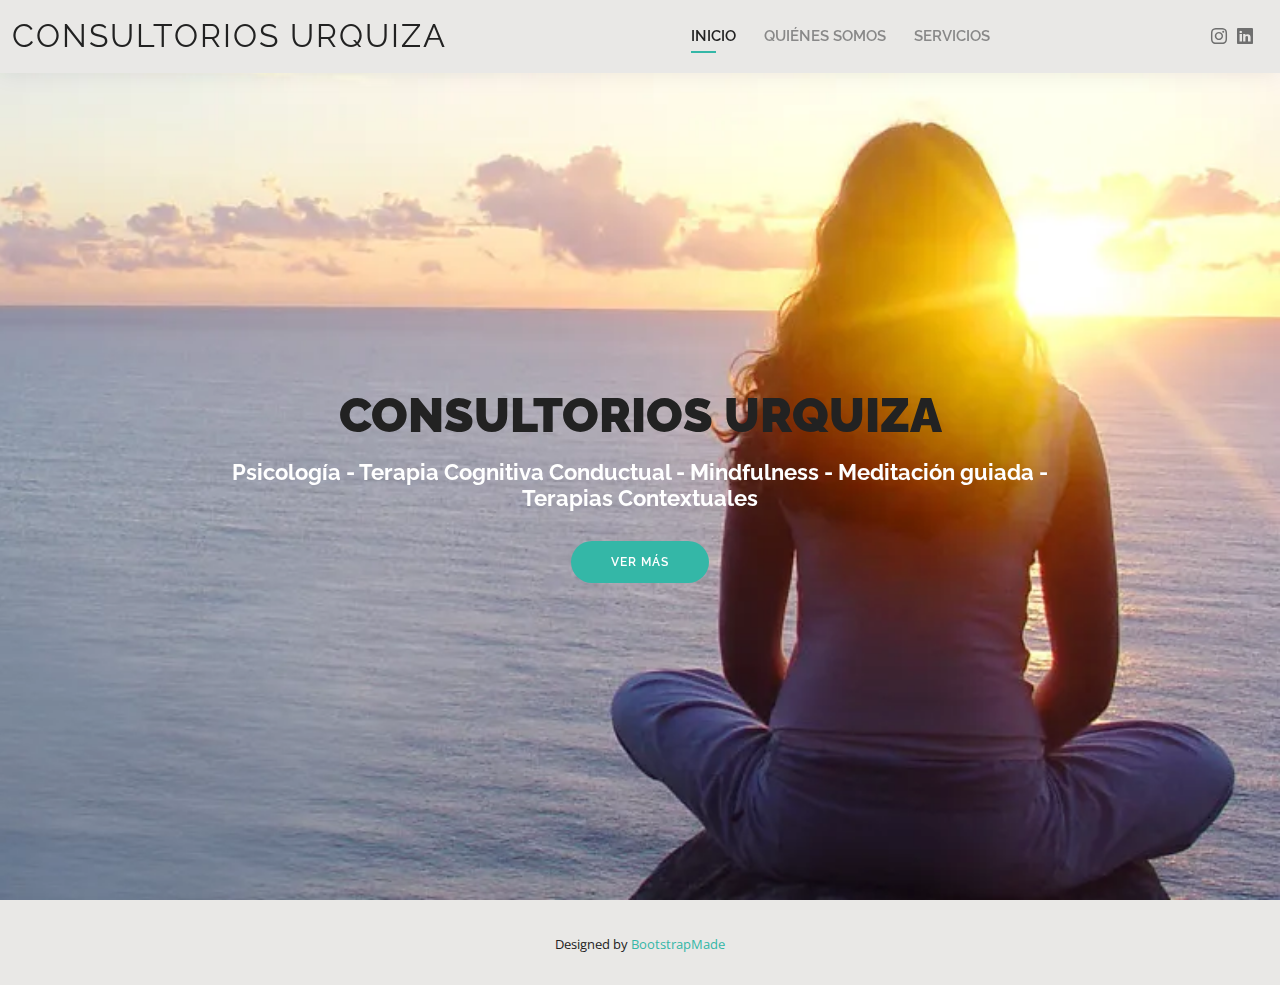
<file: index.html>
<!DOCTYPE html>
<html lang="en">

<head>
  <meta charset="utf-8">
  <meta content="width=device-width, initial-scale=1.0" name="viewport">

  <title>Consultorios Urquiza</title>
  <meta content="" name="description">
  <meta content="" name="keywords">

  <!-- Favicons -->
  <link href="assets/img/favicon.png" rel="icon">
  <link href="assets/img/apple-touch-icon.png" rel="apple-touch-icon">

  <!-- Google Fonts -->
  <link href="https://fonts.googleapis.com/css?family=Open+Sans:300,300i,400,400i,600,600i,700,700i|Raleway:300,300i,400,400i,500,500i,600,600i,700,700i|Poppins:300,300i,400,400i,500,500i,600,600i,700,700i" rel="stylesheet">

  <!-- Vendor CSS Files -->
  <link href="assets/vendor/aos/aos.css" rel="stylesheet">
  <link href="assets/vendor/bootstrap/css/bootstrap.min.css" rel="stylesheet">
  <link href="assets/vendor/bootstrap-icons/bootstrap-icons.css" rel="stylesheet">
  <link href="assets/vendor/boxicons/css/boxicons.min.css" rel="stylesheet">
  <link href="assets/vendor/glightbox/css/glightbox.min.css" rel="stylesheet">
  <link href="assets/vendor/swiper/swiper-bundle.min.css" rel="stylesheet">

  <!-- Template Main CSS File -->
  <link href="assets/css/style.css" rel="stylesheet">

  <!-- =======================================================
  * Template Name: Kelly
  * Updated: Jan 09 2024 with Bootstrap v5.3.2
  * Template URL: https://bootstrapmade.com/kelly-free-bootstrap-cv-resume-html-template/
  * Author: BootstrapMade.com
  * License: https://bootstrapmade.com/license/
  ======================================================== -->
</head>

<body>

  <!-- ======= Header ======= -->
  <header id="header" class="fixed-top">
    <div class="container-fluid d-flex justify-content-between align-items-center">

      <h1 class="logo me-auto me-lg-0"><a href="index.html">Consultorios Urquiza</a></h1>
      <!-- Uncomment below if you prefer to use an image logo -->
      <!-- <a href="index.html" class="logo"><img src="assets/img/logo.png" alt="" class="img-fluid"></a>-->

      <nav id="navbar" class="navbar order-last order-lg-0">
        <ul>
          <li><a class="active" href="index.html">INICIO</a></li>
          <li><a href="about.html">QUIÉNES SOMOS</a></li>
          <li><a href="services.html">SERVICIOS</a></li>
        
        </ul>
        <i class="bi bi-list mobile-nav-toggle"></i>
      </nav><!-- .navbar -->

      <div class="header-social-links">
        <a href="https://www.instagram.com/consultorios.urquiza/" class="instagram"><i class="bi bi-instagram"></i></a>
        <a href="https://www.linkedin.com/in/lorena-vanesa-lavigna-99b56610b/" class="linkedin"><i class="bi bi-linkedin"></i></i></a>
      </div>

    </div>

  </header><!-- End Header -->

  <!-- ======= Hero Section ======= -->
  <section id="hero" class="d-flex align-items-center">
    <div class="container d-flex flex-column align-items-center px-md-5" data-aos="zoom-in" data-aos-delay="100">
      <h1><strong>CONSULTORIOS URQUIZA</strong>
      </h1>
      <h2 class="text-white mx-md-5 px-md-5 text-center mt-3"><strong>Psicología - Terapia Cognitiva Conductual - Mindfulness - Meditación guiada - Terapias Contextuales</strong>

      </h2>
      <a href="about.html" class="btn-about">VER MÁS</a>
    </div>
  </section><!-- End Hero -->

  <!-- ======= Footer ======= -->
  <footer id="footer">
    <div class="container">
      
      <div class="credits">
        <!-- All the links in the footer should remain intact. -->
        <!-- You can delete the links only if you purchased the pro version. -->
        <!-- Licensing information: https://bootstrapmade.com/license/ -->
        <!-- Purchase the pro version with working PHP/AJAX contact form: https://bootstrapmade.com/kelly-free-bootstrap-cv-resume-html-template/ -->
        Designed by <a href="https://bootstrapmade.com/">BootstrapMade</a>
      </div>
    </div>
  </footer><!-- End  Footer -->

  <a href="#" class="back-to-top d-flex align-items-center justify-content-center"><i class="bi bi-arrow-up-short"></i></a>

  <!-- Vendor JS Files -->
  <script src="assets/vendor/purecounter/purecounter_vanilla.js"></script>
  <script src="assets/vendor/aos/aos.js"></script>
  <script src="assets/vendor/bootstrap/js/bootstrap.bundle.min.js"></script>
  <script src="assets/vendor/glightbox/js/glightbox.min.js"></script>
  <script src="assets/vendor/isotope-layout/isotope.pkgd.min.js"></script>
  <script src="assets/vendor/swiper/swiper-bundle.min.js"></script>
  <script src="assets/vendor/waypoints/noframework.waypoints.js"></script>

  <!-- Template Main JS File -->
  <script src="assets/js/main.js"></script>

</body>

</html>
</file>
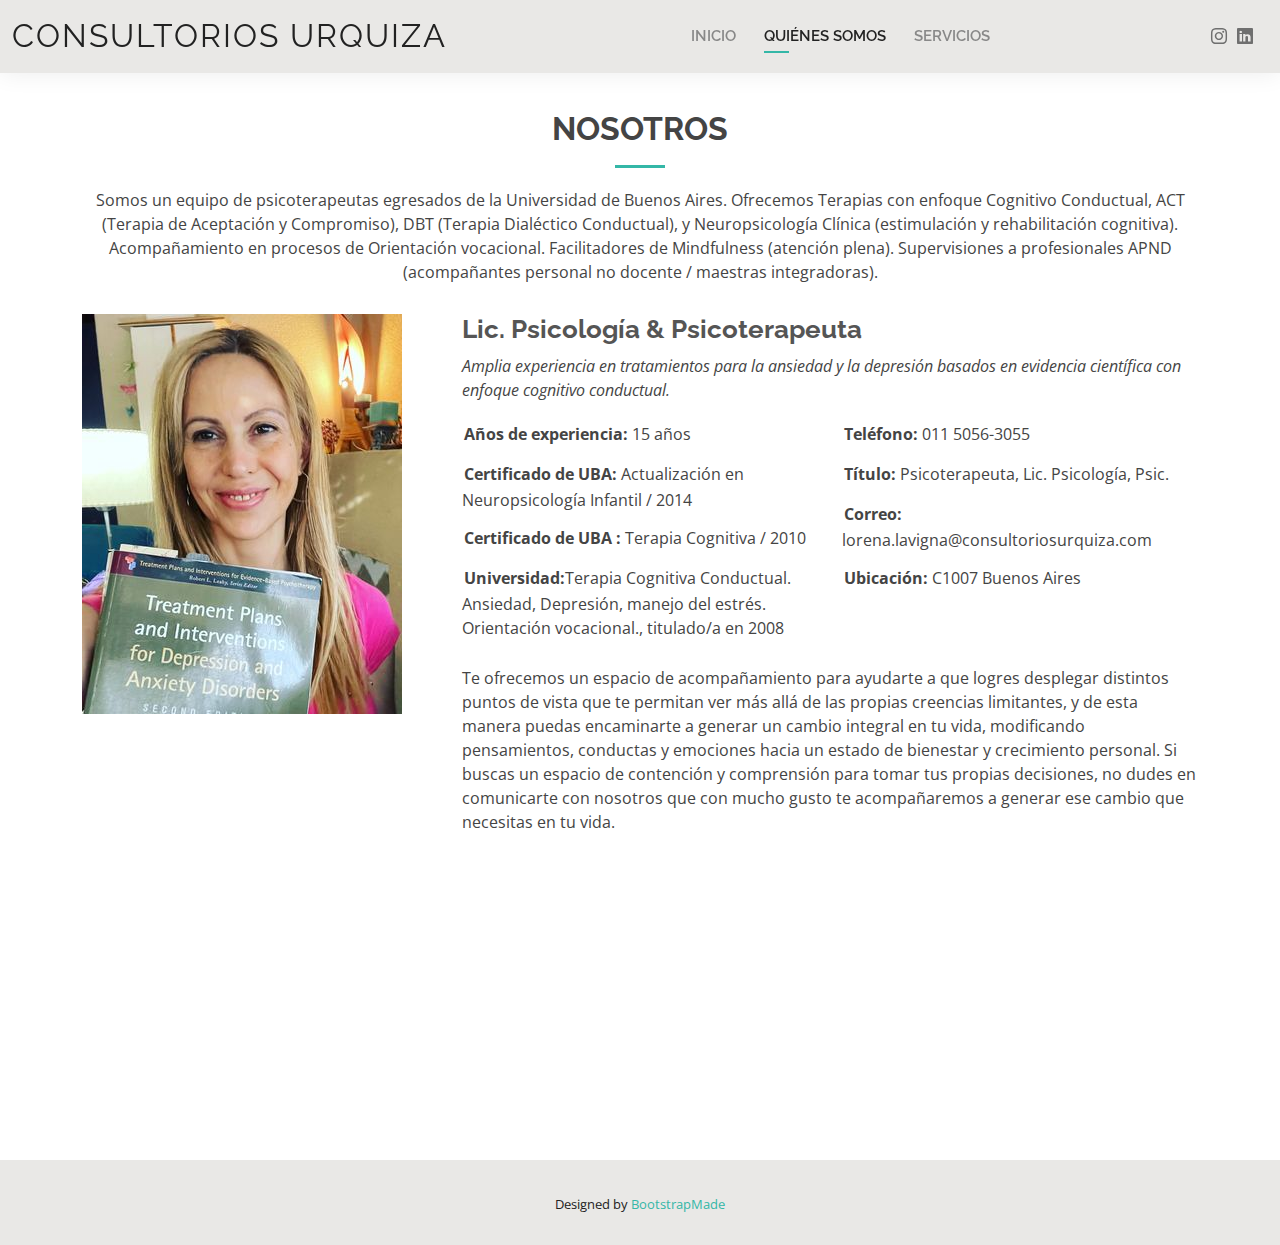
<file: about.html>
<!DOCTYPE html>
<html lang="en">

<head>
  <meta charset="utf-8">
  <meta content="width=device-width, initial-scale=1.0" name="viewport">

  <title>Consultorios Urquiza</title>
  <meta content="" name="description">
  <meta content="" name="keywords">

  <!-- Favicons -->
  <link href="assets/img/favicon.png" rel="icon">
  <link href="assets/img/apple-touch-icon.png" rel="apple-touch-icon">

  <!-- Google Fonts -->
  <link href="https://fonts.googleapis.com/css?family=Open+Sans:300,300i,400,400i,600,600i,700,700i|Raleway:300,300i,400,400i,500,500i,600,600i,700,700i|Poppins:300,300i,400,400i,500,500i,600,600i,700,700i" rel="stylesheet">

  <!-- Vendor CSS Files -->
  <link href="assets/vendor/aos/aos.css" rel="stylesheet">
  <link href="assets/vendor/bootstrap/css/bootstrap.min.css" rel="stylesheet">
  <link href="assets/vendor/bootstrap-icons/bootstrap-icons.css" rel="stylesheet">
  <link href="assets/vendor/boxicons/css/boxicons.min.css" rel="stylesheet">
  <link href="assets/vendor/glightbox/css/glightbox.min.css" rel="stylesheet">
  <link href="assets/vendor/swiper/swiper-bundle.min.css" rel="stylesheet">

  <!-- Template Main CSS File -->
  <link href="assets/css/style.css" rel="stylesheet">

  <!-- =======================================================
  * Template Name: Kelly
  * Updated: Jan 09 2024 with Bootstrap v5.3.2
  * Template URL: https://bootstrapmade.com/kelly-free-bootstrap-cv-resume-html-template/
  * Author: BootstrapMade.com
  * License: https://bootstrapmade.com/license/
  ======================================================== -->
</head>

<body>

  <!-- ======= Header ======= -->
  <header id="header" class="fixed-top">
    <div class="container-fluid d-flex justify-content-between align-items-center">

      <h1 class="logo me-auto me-lg-0"><a href="index.html">CONSULTORIOS URQUIZA</a></h1>
      <!-- Uncomment below if you prefer to use an image logo -->
      <!-- <a href="index.html" class="logo"><img src="assets/img/logo.png" alt="" class="img-fluid"></a>-->

      <nav id="navbar" class="navbar order-last order-lg-0">
        <ul>
          <li><a href="index.html">INICIO</a></li>
          <li><a class="active" href="about.html">QUIÉNES SOMOS</a></li>
          <li><a href="services.html">SERVICIOS</a></li>
         
        </ul>
        <i class="bi bi-list mobile-nav-toggle"></i>
      </nav><!-- .navbar -->

      <div class="header-social-links">
        
        <a href="https://www.instagram.com/consultorios.urquiza/" class="instagram"><i class="bi bi-instagram"></i></a>
        <a href="https://www.linkedin.com/in/lorena-vanesa-lavigna-99b56610b/" class="linkedin"><i class="bi bi-linkedin"></i></i></a>
      </div>

    </div>

  </header><!-- End Header -->

  <main id="main">

    <!-- ======= About Section ======= -->
    <section id="about" class="about">
      <div class="container" data-aos="fade-up">

        <div class="section-title">
          <h2>Nosotros</h2>
          <p>Somos un equipo de psicoterapeutas egresados de la Universidad de Buenos Aires. Ofrecemos Terapias con enfoque Cognitivo Conductual, ACT (Terapia de Aceptación y Compromiso), DBT (Terapia Dialéctico Conductual), y Neuropsicología Clínica (estimulación y rehabilitación cognitiva). Acompañamiento en procesos de Orientación vocacional. Facilitadores de Mindfulness (atención plena). Supervisiones a profesionales APND (acompañantes personal no docente / maestras integradoras).
          </p>
        </div>

        <div class="row">
          <div class="col-lg-4">
            <img src="assets/img/about.jpg" class="img-fluid" alt="">
          </div>
          <div class="col-lg-8 pt-4 pt-lg-0 content">
            <h3>Lic. Psicología &amp; Psicoterapeuta</h3>
            <p class="fst-italic">
              Amplia experiencia en tratamientos para la ansiedad y la depresión basados en evidencia científica con enfoque cognitivo conductual.            </p>
              
            <div class="row">
              <div class="col-lg-6">
                <ul>
                  <li><i class="bi bi-rounded-right"></i> <strong>Años de experiencia:</strong> 15 años</li>
                  <li><i class="bi bi-rounded-right"></i> <strong>Certificado de UBA:</strong> Actualización en Neuropsicología Infantil / 2014
                  </li>
                  <li><i class="bi bi-rounded-right"></i> <strong>Certificado de UBA
                    :</strong> Terapia Cognitiva / 2010
                  </li>
                  <li><i class="bi bi-rounded-right"></i> <strong>Universidad:</strong>Terapia Cognitiva Conductual. Ansiedad, Depresión, manejo del estrés. Orientación vocacional., titulado/a en 2008</li>
                </ul>
              </div>
              <div class="col-lg-6">
                <ul>
                  <li><i class="bi bi-rounded-right"></i> <strong>Teléfono:</strong> 011 5056-3055</li>
                  <li><i class="bi bi-rounded-right"></i> <strong>Título:</strong> Psicoterapeuta, Lic. Psicología, Psic.
                  </li>
                  <li><i class="bi bi-rounded-right"></i> <strong>Correo:</strong> lorena.lavigna@consultoriosurquiza.com</li>
                  <li><i class="bi bi-rounded-right"></i> <strong>Ubicación:</strong> C1007 Buenos Aires</li>
                </ul>
              </div>
            </div>
            <p>
              Te ofrecemos un espacio de acompañamiento para ayudarte a que logres desplegar distintos puntos de vista que te permitan ver más allá de las propias creencias limitantes, y de esta manera puedas encaminarte a generar un cambio integral en tu vida, modificando pensamientos, conductas y emociones hacia un estado de bienestar y crecimiento personal.
              Si buscas un espacio de contención y comprensión para tomar tus propias decisiones, no dudes en comunicarte con nosotros que con mucho gusto te acompañaremos a generar ese cambio que necesitas en tu vida.
            </p>
          </div>
        </div>

      </div>
    </section><!-- End About Section -->



    <!-- ======= Testimonials Section ======= -->
    <section id="testimonials" class="testimonials">
      <div class="container" data-aos="fade-up">

        <div class="section-title">
          <h2>Llamá a Consultorios Urquiza ahora para solicitar una consulta gratuita de 15 minutos
          </h2>
        </div>


      </div>
    </section><!-- End Testimonials Section -->

  </main><!-- End #main -->

  <!-- ======= Footer ======= -->
  <footer id="footer">
    <div class="container">
      
      <div class="credits">
        <!-- All the links in the footer should remain intact. -->
        <!-- You can delete the links only if you purchased the pro version. -->
        <!-- Licensing information: https://bootstrapmade.com/license/ -->
        <!-- Purchase the pro version with working PHP/AJAX contact form: https://bootstrapmade.com/kelly-free-bootstrap-cv-resume-html-template/ -->
        Designed by <a href="https://bootstrapmade.com/">BootstrapMade</a>
      </div>
    </div>
  </footer><!-- End  Footer -->

  <a href="#" class="back-to-top d-flex align-items-center justify-content-center"><i class="bi bi-arrow-up-short"></i></a>

  <!-- Vendor JS Files -->
  <script src="assets/vendor/purecounter/purecounter_vanilla.js"></script>
  <script src="assets/vendor/aos/aos.js"></script>
  <script src="assets/vendor/bootstrap/js/bootstrap.bundle.min.js"></script>
  <script src="assets/vendor/glightbox/js/glightbox.min.js"></script>
  <script src="assets/vendor/isotope-layout/isotope.pkgd.min.js"></script>
  <script src="assets/vendor/swiper/swiper-bundle.min.js"></script>
  <script src="assets/vendor/waypoints/noframework.waypoints.js"></script>

  <!-- Template Main JS File -->
  <script src="assets/js/main.js"></script>

</body>

</html>
</file>
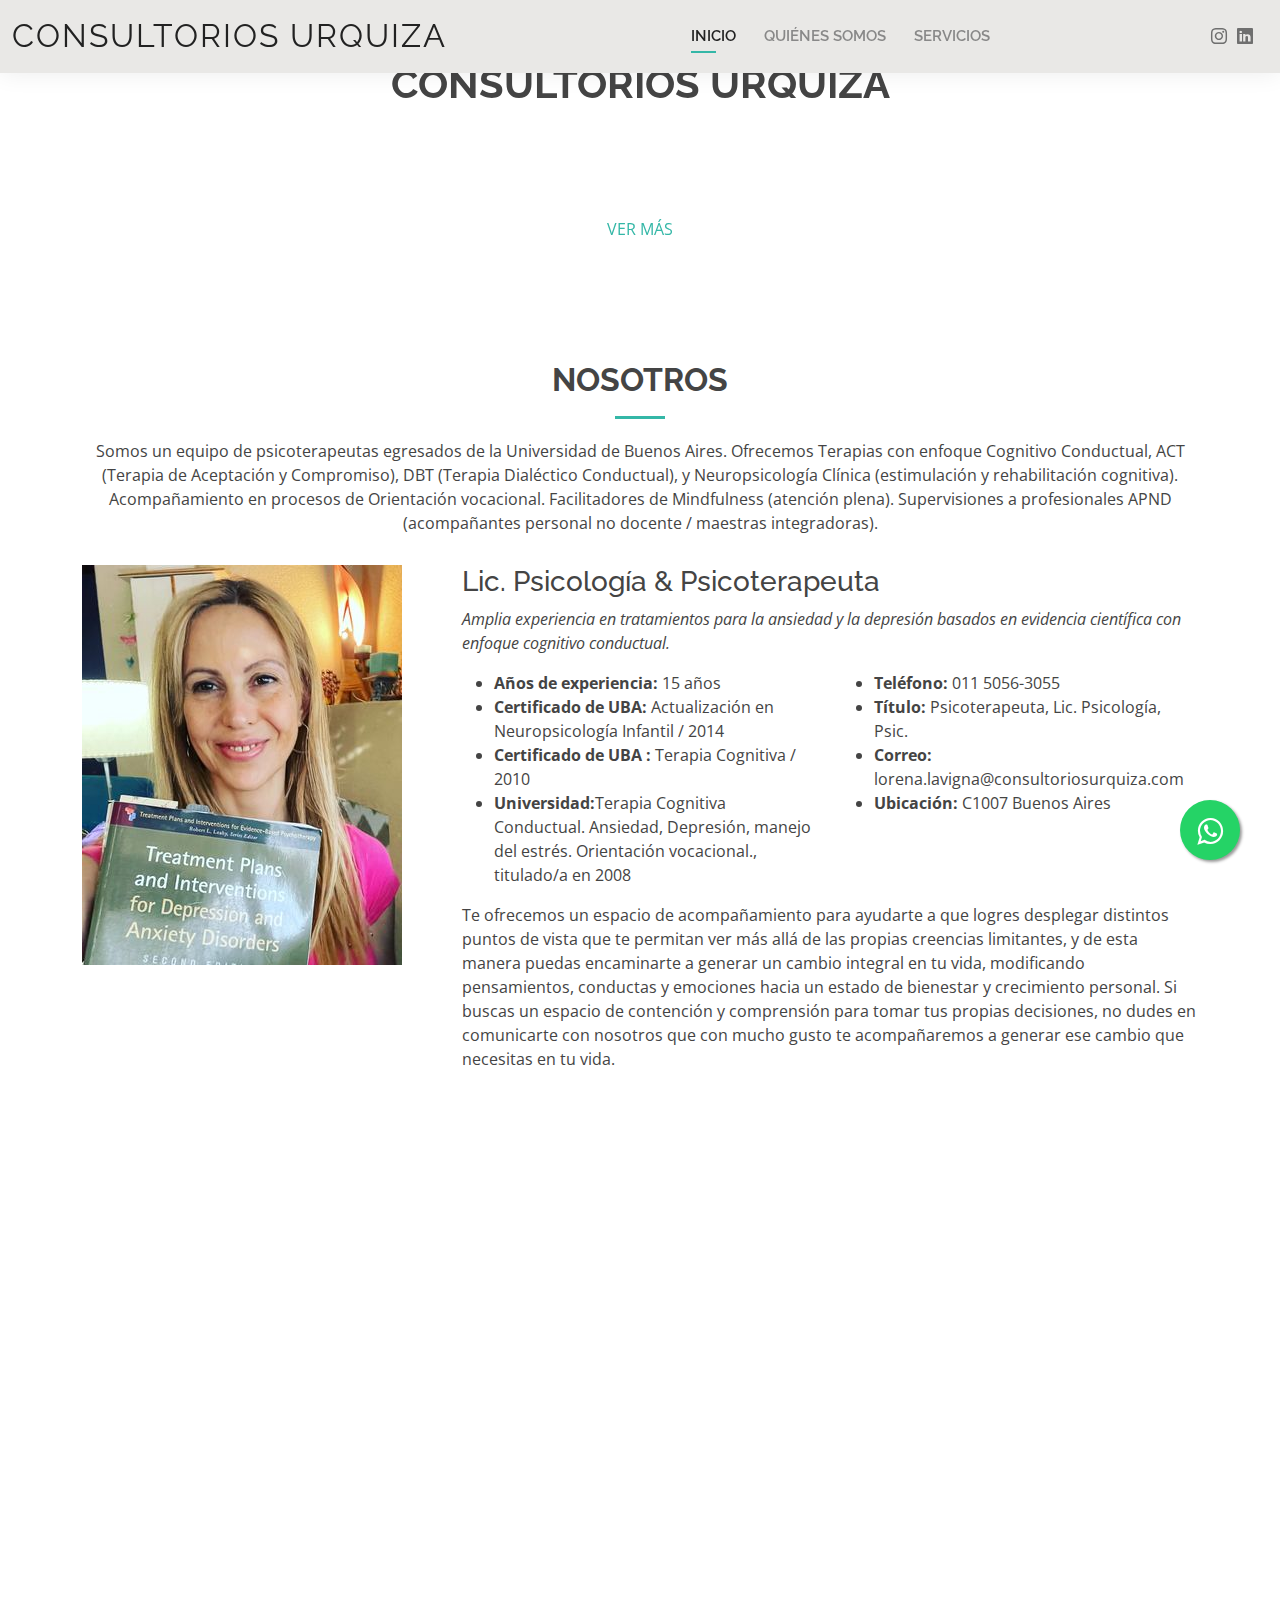
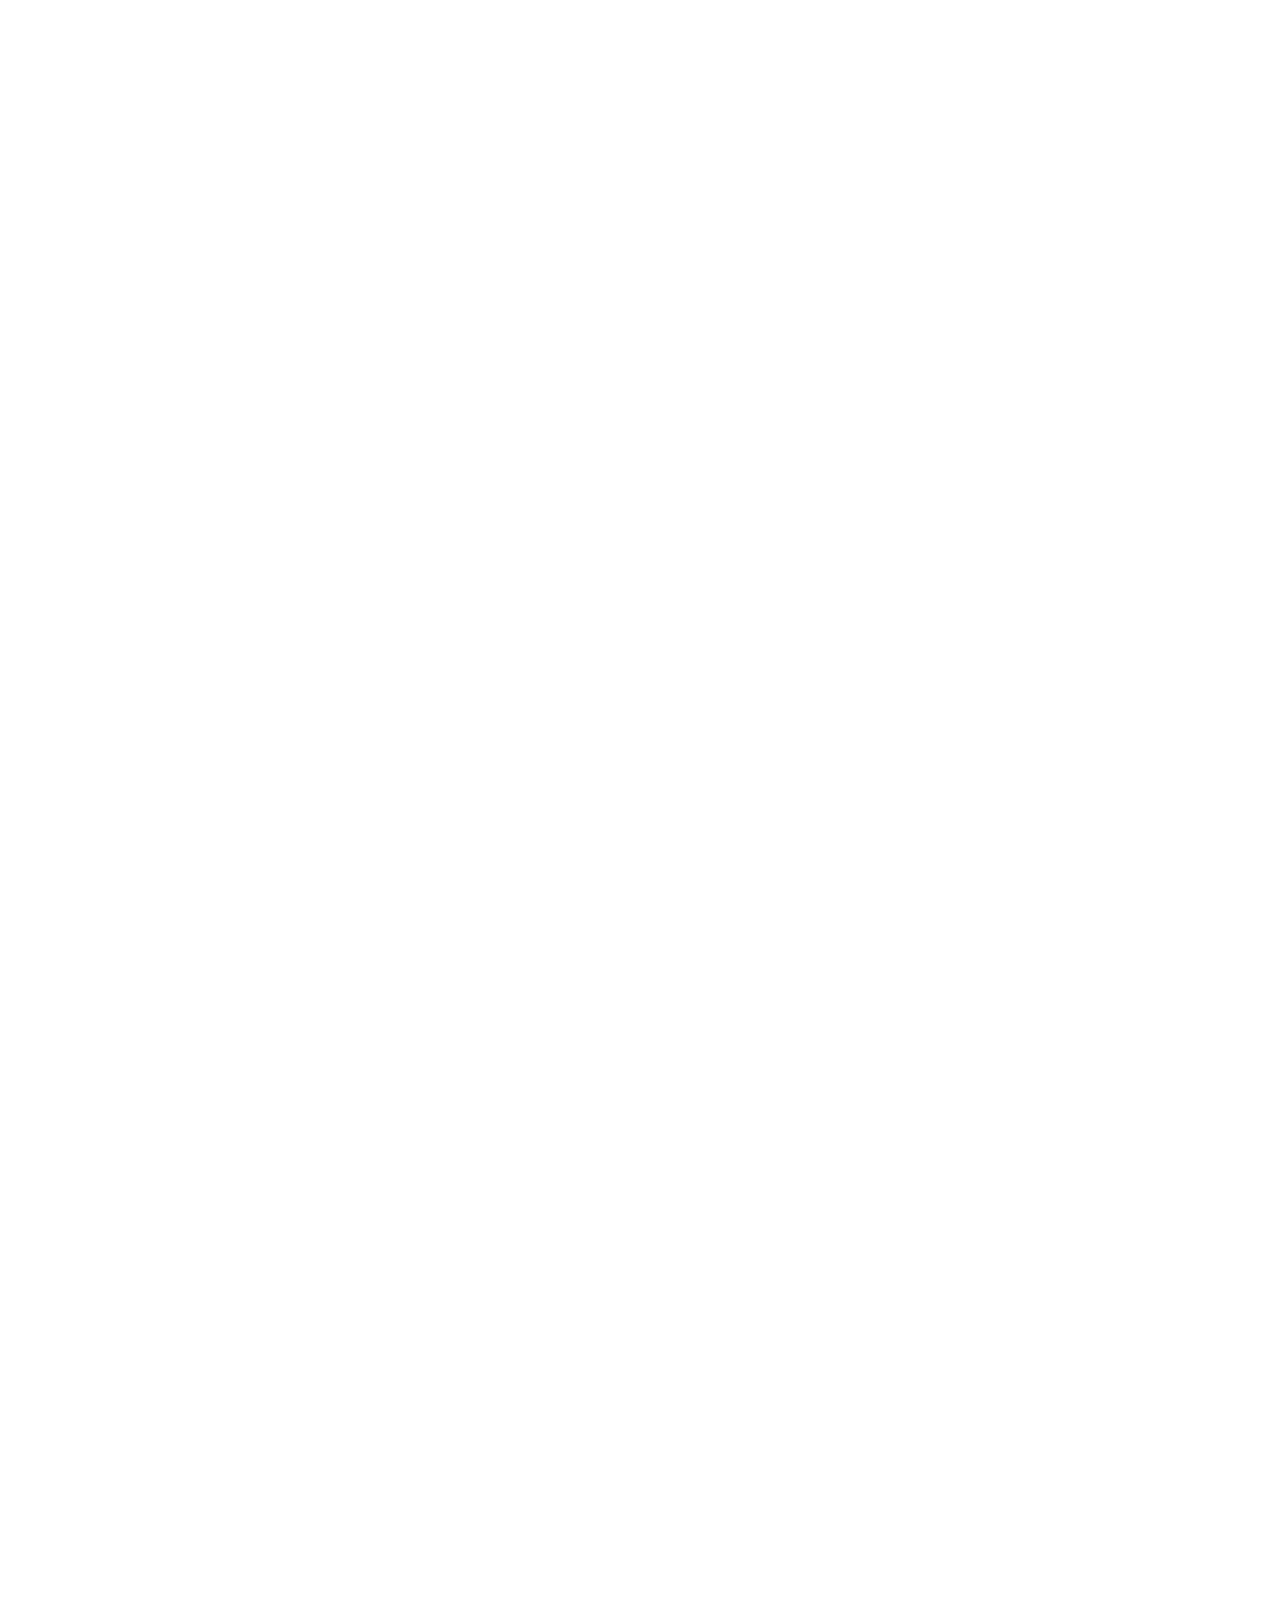
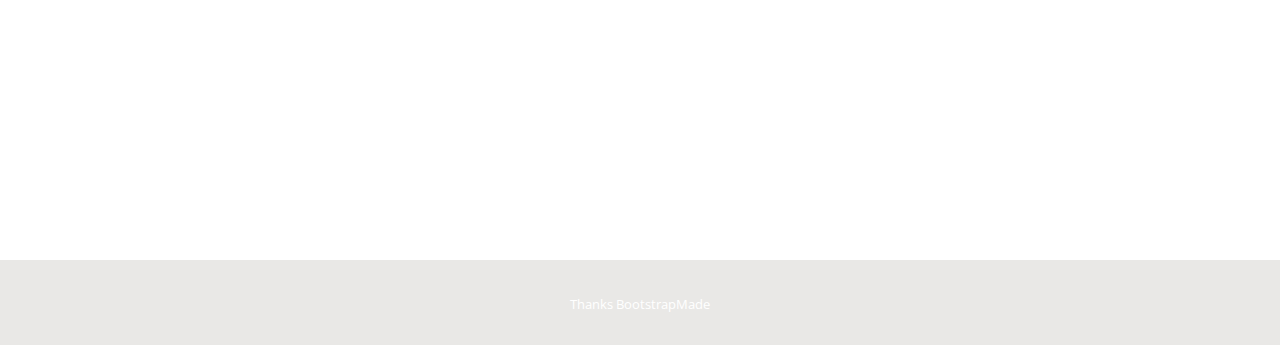
<file: nuevo.html>
<!DOCTYPE html>
<html lang="es">

<head>
  <meta charset="utf-8">
  <meta content="width=device-width, initial-scale=1.0" name="viewport">

  <title>Consultorios Urquiza</title>
  <meta content="" name="description">
  <meta content="" name="keywords">

  <!-- Favicons -->
  <link href="assets/img/favicon.png" rel="icon">
  <link href="assets/img/apple-touch-icon.png" rel="apple-touch-icon">
  <link rel="stylesheet" href="https://maxcdn.bootstrapcdn.com/font-awesome/4.5.0/css/font-awesome.min.css">

  <!-- Google Fonts -->
  <link href="https://fonts.googleapis.com/css?family=Open+Sans:300,300i,400,400i,600,600i,700,700i|Raleway:300,300i,400,400i,500,500i,600,600i,700,700i|Poppins:300,300i,400,400i,500,500i,600,600i,700,700i" rel="stylesheet">

  <!-- Vendor CSS Files -->
  <link href="assets/vendor/aos/aos.css" rel="stylesheet">
  <link href="assets/vendor/bootstrap/css/bootstrap.min.css" rel="stylesheet">
  <link href="assets/vendor/bootstrap-icons/bootstrap-icons.css" rel="stylesheet">
  <link href="assets/vendor/boxicons/css/boxicons.min.css" rel="stylesheet">
  <link href="assets/vendor/glightbox/css/glightbox.min.css" rel="stylesheet">
  <link href="assets/vendor/swiper/swiper-bundle.min.css" rel="stylesheet">

  <!-- Template Main CSS File -->
  <link href="assets/css/style.css" rel="stylesheet">


    
  <style>
    .float{
        position:fixed;
        width:60px;
        height:60px;
        bottom:40px;
        right:40px;
        background-color:#25d366;
        color:#FFF;
        border-radius:50px;
        text-align:center;
      font-size:30px;
        box-shadow: 2px 2px 3px #999;
      z-index:100;
    }
    
    .my-float{
        margin-top:16px;
    }
</style>
</head>

<body>

  <!-- ======= Header ======= -->
  <header id="header" class="fixed-top">
    <div class="container-fluid d-flex justify-content-between align-items-center">

      <h1 class="logo me-auto me-lg-0"><a href="index.html">Consultorios Urquiza</a></h1>

      <nav id="navbar" class="navbar order-last order-lg-0">
        <ul>
          <li><a class="active" href="#inicio">INICIO</a></li>
          <li><a href="#quienes-somos">QUIÉNES SOMOS</a></li>
          <li><a href="#servicios">SERVICIOS</a></li>
        
        </ul>
        <i class="bi bi-list mobile-nav-toggle"></i>
      </nav><!-- .navbar -->

      <div class="header-social-links">
        <a href="https://www.instagram.com/consultorios.urquiza/" class="instagram"><i class="bi bi-instagram"></i></a>
        <a href="https://www.linkedin.com/in/lorena-vanesa-lavigna-99b56610b/" class="linkedin"><i class="bi bi-linkedin"></i></i></a>
      </div>

    </div>

  </header><!-- End Header -->

  <!-- ======= Hero Section ======= -->
  <section id="inicio" class="d-flex align-items-center">
    <div class="container d-flex flex-column align-items-center px-md-5" data-aos="zoom-in" data-aos-delay="100">
      <h1><strong>CONSULTORIOS URQUIZA</strong>
      </h1>
      <h2 class="text-white mx-md-5 px-md-5 text-center mt-3"><strong>Psicología - Terapia Cognitiva Conductual - Mindfulness - Meditación guiada - Terapias Contextuales</strong>

      </h2>
      <a href="#quienes-somos" class="btn-quienes-somos">VER MÁS</a>
    </div>
  </section><!-- End Hero -->



   <!-- ======= About Section ======= -->
   <section id="quienes-somos" class="quienes-somos">
    <div class="container" data-aos="fade-up">

      <div class="section-title">
        <h2>Nosotros</h2>
        <p>Somos un equipo de psicoterapeutas egresados de la Universidad de Buenos Aires. Ofrecemos Terapias con enfoque Cognitivo Conductual, ACT (Terapia de Aceptación y Compromiso), DBT (Terapia Dialéctico Conductual), y Neuropsicología Clínica (estimulación y rehabilitación cognitiva). Acompañamiento en procesos de Orientación vocacional. Facilitadores de Mindfulness (atención plena). Supervisiones a profesionales APND (acompañantes personal no docente / maestras integradoras).
        </p>
      </div>

      <div class="row">
        <div class="col-lg-4">
          <img src="assets/img/quienes-somos.jpg" class="img-fluid" alt="">
        </div>
        <div class="col-lg-8 pt-4 pt-lg-0 content">
          <h3>Lic. Psicología &amp; Psicoterapeuta</h3>
          <p class="fst-italic">
            Amplia experiencia en tratamientos para la ansiedad y la depresión basados en evidencia científica con enfoque cognitivo conductual.            </p>
            
          <div class="row">
            <div class="col-lg-6">
              <ul>
                <li><i class="bi bi-rounded-right"></i> <strong>Años de experiencia:</strong> 15 años</li>
                <li><i class="bi bi-rounded-right"></i> <strong>Certificado de UBA:</strong> Actualización en Neuropsicología Infantil / 2014
                </li>
                <li><i class="bi bi-rounded-right"></i> <strong>Certificado de UBA
                  :</strong> Terapia Cognitiva / 2010
                </li>
                <li><i class="bi bi-rounded-right"></i> <strong>Universidad:</strong>Terapia Cognitiva Conductual. Ansiedad, Depresión, manejo del estrés. Orientación vocacional., titulado/a en 2008</li>
              </ul>
            </div>
            <div class="col-lg-6">
              <ul>
                <li><i class="bi bi-rounded-right"></i> <strong>Teléfono:</strong> 011 5056-3055</li>
                <li><i class="bi bi-rounded-right"></i> <strong>Título:</strong> Psicoterapeuta, Lic. Psicología, Psic.
                </li>
                <li><i class="bi bi-rounded-right"></i> <strong>Correo:</strong> lorena.lavigna@consultoriosurquiza.com</li>
                <li><i class="bi bi-rounded-right"></i> <strong>Ubicación:</strong> C1007 Buenos Aires</li>
              </ul>
            </div>
          </div>
          <p>
            Te ofrecemos un espacio de acompañamiento para ayudarte a que logres desplegar distintos puntos de vista que te permitan ver más allá de las propias creencias limitantes, y de esta manera puedas encaminarte a generar un cambio integral en tu vida, modificando pensamientos, conductas y emociones hacia un estado de bienestar y crecimiento personal.
            Si buscas un espacio de contención y comprensión para tomar tus propias decisiones, no dudes en comunicarte con nosotros que con mucho gusto te acompañaremos a generar ese cambio que necesitas en tu vida.
          </p>
        </div>
      </div>

    </div>
  </section><!-- End About Section -->



  
    <!-- ======= Services Section ======= -->
    <section id="servicios" class="servicios">
        <div class="container" data-aos="fade-up">
  
          <div class="section-title text-center">
            <h2>SERVICIOS EN NUESTROS CONSULTORIOS ON LINE
            </h2>
            <p>Consultorios Urquiza ofrece Tratamiento Cognitivo Conductual (TCC), Terapias de Aceptación y Compromiso (ACT), y Terapia Dialéctico Conductual (DBT) para adolescentes y adultos.</p>
            <p class="py-4"> Nos especializamos en Trastornos de Ansiedad y Depresión. Crisis de angustia (ataque de pánico), TOC, estrés post-traumático, fobia específica, fobia social, Mindfulness (Atención plena), orientación vocacional, Atención de pacientes con CEA (Condición del Espectro Autista) de alto rendimiento.</p>
            <p>Estimulación y rehabilitación cognitiva. </p>
  
            
  
            </p>
          </div>
  
          <div class="row">
            <div class="col-lg-4 col-md-6 d-flex align-items-stretch" data-aos="zoom-in" data-aos-delay="100">
              <div class="icon-box iconbox-blue">
                <div class="icon">
                  <svg width="100" height="100" viewBox="0 0 600 600" xmlns="http://www.w3.org/2000/svg">
                    <path stroke="none" stroke-width="0" fill="#f5f5f5" d="M300,521.0016835830174C376.1290562159157,517.8887921683347,466.0731472004068,529.7835943286574,510.70327084640275,468.03025145048787C554.3714126377745,407.6079735673963,508.03601936045806,328.9844924480964,491.2728898941984,256.3432110539036C474.5976632858925,184.082847569629,479.9380746630129,96.60480741107993,416.23090153303,58.64404602377083C348.86323505073057,18.502131276798302,261.93793281208167,40.57373210992963,193.5410806939664,78.93577620505333C130.42746243093433,114.334589627462,98.30271207620316,179.96522072025542,76.75703585869454,249.04625023123273C51.97151888228291,328.5150500222984,13.704378332031375,421.85034740162234,66.52175969318436,486.19268352777647C119.04800174914682,550.1803526380478,217.28368757567262,524.383925680826,300,521.0016835830174"></path>
                  </svg>
                  <i class="bx bxl-dribbble"></i>
                </div>
                <h4><a href="">PSICOTERAPIA ON LINE
                </a></h4>
                <p>Abordaje cognitivo conductual, integrando los aportes de las terapias contextuales. 
                </p>
              </div>
            </div>
  
            <div class="col-lg-4 col-md-6 d-flex align-items-stretch mt-4 mt-md-0" data-aos="zoom-in" data-aos-delay="200">
              <div class="icon-box iconbox-orange ">
                <div class="icon">
                  <svg width="100" height="100" viewBox="0 0 600 600" xmlns="http://www.w3.org/2000/svg">
                    <path stroke="none" stroke-width="0" fill="#f5f5f5" d="M300,582.0697525312426C382.5290701553225,586.8405444964366,449.9789794690241,525.3245884688669,502.5850820975895,461.55621195738473C556.606425686781,396.0723002908107,615.8543463187945,314.28637112970534,586.6730223649479,234.56875336149918C558.9533121215079,158.8439757836574,454.9685369536778,164.00468322053177,381.49747125262974,130.76875717737553C312.15926192815925,99.40240125094834,248.97055460311594,18.661163978235184,179.8680185752513,50.54337015887873C110.5421016452524,82.52863877960104,119.82277516462835,180.83849132639028,109.12597500060166,256.43424936330496C100.08760227029461,320.3096726198365,92.17705696193138,384.0621239912766,124.79988738764834,439.7174275375508C164.83382741302287,508.01625554203684,220.96474134820875,577.5009287672846,300,582.0697525312426"></path>
                  </svg>
                  <i class="bx bx-file"></i>
                </div>
                <h4><a href="">ESTIMULACION COGNITIVA 
                </a></h4>
                <p>
                  (atención, memoria, dislexia, habilidades sociales, Funciones Ejecutivas).</p>
              </div>
            </div>
  
            <div class="col-lg-4 col-md-6 d-flex align-items-stretch mt-4 mt-lg-0" data-aos="zoom-in" data-aos-delay="300">
              <div class="icon-box iconbox-pink">
                <div class="icon">
                  <svg width="100" height="100" viewBox="0 0 600 600" xmlns="http://www.w3.org/2000/svg">
                    <path stroke="none" stroke-width="0" fill="#f5f5f5" d="M300,541.5067337569781C382.14930387511276,545.0595476570109,479.8736841581634,548.3450877840088,526.4010558755058,480.5488172755941C571.5218469581645,414.80211281144784,517.5187510058486,332.0715597781072,496.52539010469104,255.14436215662573C477.37192572678356,184.95920475031193,473.57363656557914,105.61284051026155,413.0603344069578,65.22779650032875C343.27470386102294,18.654635553484475,251.2091493199835,5.337323636656869,175.0934190732945,40.62881213300186C97.87086631185822,76.43348514350839,51.98124368387456,156.15599469081315,36.44837278890362,239.84606092416172C21.716077023791087,319.22268207091537,43.775223500013084,401.1760424656574,96.891909868211,461.97329694683043C147.22146801428983,519.5804099606455,223.5754009179313,538.201503339737,300,541.5067337569781"></path>
                  </svg>
                  <i class="bx bx-tachometer"></i>
                </div>
                <h4><a href="">ANSIEDAD / DEPRESIÓN /AUTOLESIONES 
                </a></h4>
                <p>(con actividades terapéuticas on line vía zoom)
                </p>
              </div>
            </div>
  
            <div class="col-lg-4 col-md-6 d-flex align-items-stretch mt-4" data-aos="zoom-in" data-aos-delay="100">
              <div class="icon-box iconbox-yellow">
                <div class="icon">
                  <svg width="100" height="100" viewBox="0 0 600 600" xmlns="http://www.w3.org/2000/svg">
                    <path stroke="none" stroke-width="0" fill="#f5f5f5" d="M300,503.46388370962813C374.79870501325706,506.71871716319447,464.8034551963731,527.1746412648533,510.4981551193396,467.86667711651364C555.9287308511215,408.9015244558933,512.6030010748507,327.5744911775523,490.211057578863,256.5855673507754C471.097692560561,195.9906835881958,447.69079081568157,138.11976852964426,395.19560036434837,102.3242989838813C329.3053358748298,57.3949838291264,248.02791733380457,8.279543830951368,175.87071277845988,42.242879143198664C103.41431057327972,76.34704239035025,93.79494320519305,170.9812938413882,81.28167332365135,250.07896920659033C70.17666984294237,320.27484674793965,64.84698225790005,396.69656628748305,111.28512138212992,450.4950937839243C156.20124167950087,502.5303643271138,231.32542653798444,500.4755392045468,300,503.46388370962813"></path>
                  </svg>
                  <i class="bx bx-layer"></i>
                </div>
                <h4><a href="">TERAPIAS COGNITIVAS COMPORTAMENTALES </a></h4>
                <p>CON LA INCORPORACIÓN DE  MINDFULNESS (Atención Plena) para el manejo del estrés y el bienestar emocional .
                </p>
              </div>
            </div>
  
            <div class="col-lg-4 col-md-6 d-flex align-items-stretch mt-4" data-aos="zoom-in" data-aos-delay="200">
              <div class="icon-box iconbox-red">
                <div class="icon">
                  <svg width="100" height="100" viewBox="0 0 600 600" xmlns="http://www.w3.org/2000/svg">
                    <path stroke="none" stroke-width="0" fill="#f5f5f5" d="M300,532.3542879108572C369.38199826031484,532.3153073249985,429.10787420159085,491.63046689027357,474.5244479745417,439.17860296908856C522.8885846962883,383.3225815378663,569.1668002868075,314.3205725914397,550.7432151929288,242.7694973846089C532.6665558377875,172.5657663291529,456.2379748765914,142.6223662098291,390.3689995646985,112.34683881706744C326.66090330228417,83.06452184765237,258.84405631176094,53.51806209861945,193.32584062364296,78.48882559362697C121.61183558270385,105.82097193414197,62.805066853699245,167.19869350419734,48.57481801355237,242.6138429142374C34.843463184063346,315.3850353017275,76.69343916112496,383.4422959591041,125.22947124332185,439.3748458443577C170.7312796277747,491.8107796887764,230.57421082200815,532.3932930995766,300,532.3542879108572"></path>
                  </svg>
                  <i class="bx bx-slideshow"></i>
                </div>
                <h4><a href="">PROFESIONALES DE LA SALUD MATRICULADOS </a></h4>
                <p> DIAGNÓSTICOS Y TRATAMIENTOS DESDE UN ABORDAJE INTERDISCIPLINARIO</p>
              </div>
            </div>
  
            <div class="col-lg-4 col-md-6 d-flex align-items-stretch mt-4" data-aos="zoom-in" data-aos-delay="300">
              <div class="icon-box iconbox-teal">
                <div class="icon">
                  <svg width="100" height="100" viewBox="0 0 600 600" xmlns="http://www.w3.org/2000/svg">
                    <path stroke="none" stroke-width="0" fill="#f5f5f5" d="M300,566.797414625762C385.7384707136149,576.1784315230908,478.7894351017131,552.8928747891023,531.9192734346935,484.94944893311C584.6109503024035,417.5663521118492,582.489472248146,322.67544863468447,553.9536738515405,242.03673114598146C529.1557734026468,171.96086150256528,465.24506316201064,127.66468636344209,395.9583748389544,100.7403814666027C334.2173773831606,76.7482773500951,269.4350130405921,84.62216499799875,207.1952322260088,107.2889140133804C132.92018162631612,134.33871894543012,41.79353780512637,160.00259165414826,22.644507872594943,236.69541883565114C3.319112789854554,314.0945973066697,72.72355303640163,379.243833228382,124.04198916343866,440.3218312028393C172.9286146004772,498.5055451809895,224.45579914871206,558.5317968840102,300,566.797414625762"></path>
                  </svg>
                  <i class="bx bx-arch"></i>
                </div>
                <h4><a href="">OBRAS SOCIALES</a></h4>
                <p>REALIZAMOS FACTURAS PARA REINTEGROS A OBRAS SOCIALES</p>
              </div>
            </div>
  
          </div>
  
        </div>
      </section><!-- End Services Section -->
  
  <!-- ======= Testimonials Section ======= -->
  <section id="testimonials" class="testimonials">
    <div class="container" data-aos="fade-up">
      <div class="col-lg-8 col-md-8 m-auto text-center">
        <img src="assets/img/flyer.jpeg" class="img-fluid mb-5" alt="">
      </div>
      <div class="section-title mt-5 px-md-5 mx-md-5">
        <h2 class="text-center px-md-5 mx-md-5">    Llamá para organizar una primera consulta gratuita - 011 5056-3055
  
        </h2>
      </div>
  
  
    </div>
  </section><!-- End Testimonials Section -->





  <!-- ======= Footer ======= -->
  <footer id="footer">
    <div class="container">
      
      <div class="credits text-decoration-none text-white">
         Thanks <a class="text-decoration-none text-white" href="https://bootstrapmade.com/">BootstrapMade</a>
      </div>
    </div>
  </footer><!-- End  Footer -->


  
  <a href="https://wa.me/5491150563055/?text=Hola+,+me+gustaria+agendar+una+consulta..." class="float" target="_blank">
    <i class="fa fa-whatsapp my-float"></i>
    </a>

  <!-- Vendor JS Files -->
  <script src="assets/vendor/purecounter/purecounter_vanilla.js"></script>
  <script src="assets/vendor/aos/aos.js"></script>
  <script src="assets/vendor/bootstrap/js/bootstrap.bundle.min.js"></script>
  <script src="assets/vendor/glightbox/js/glightbox.min.js"></script>
  <script src="assets/vendor/isotope-layout/isotope.pkgd.min.js"></script>
  <script src="assets/vendor/swiper/swiper-bundle.min.js"></script>
  <script src="assets/vendor/waypoints/noframework.waypoints.js"></script>

  <!-- Template Main JS File -->
  <script src="assets/js/main.js"></script>

</body>

</html>
</file>
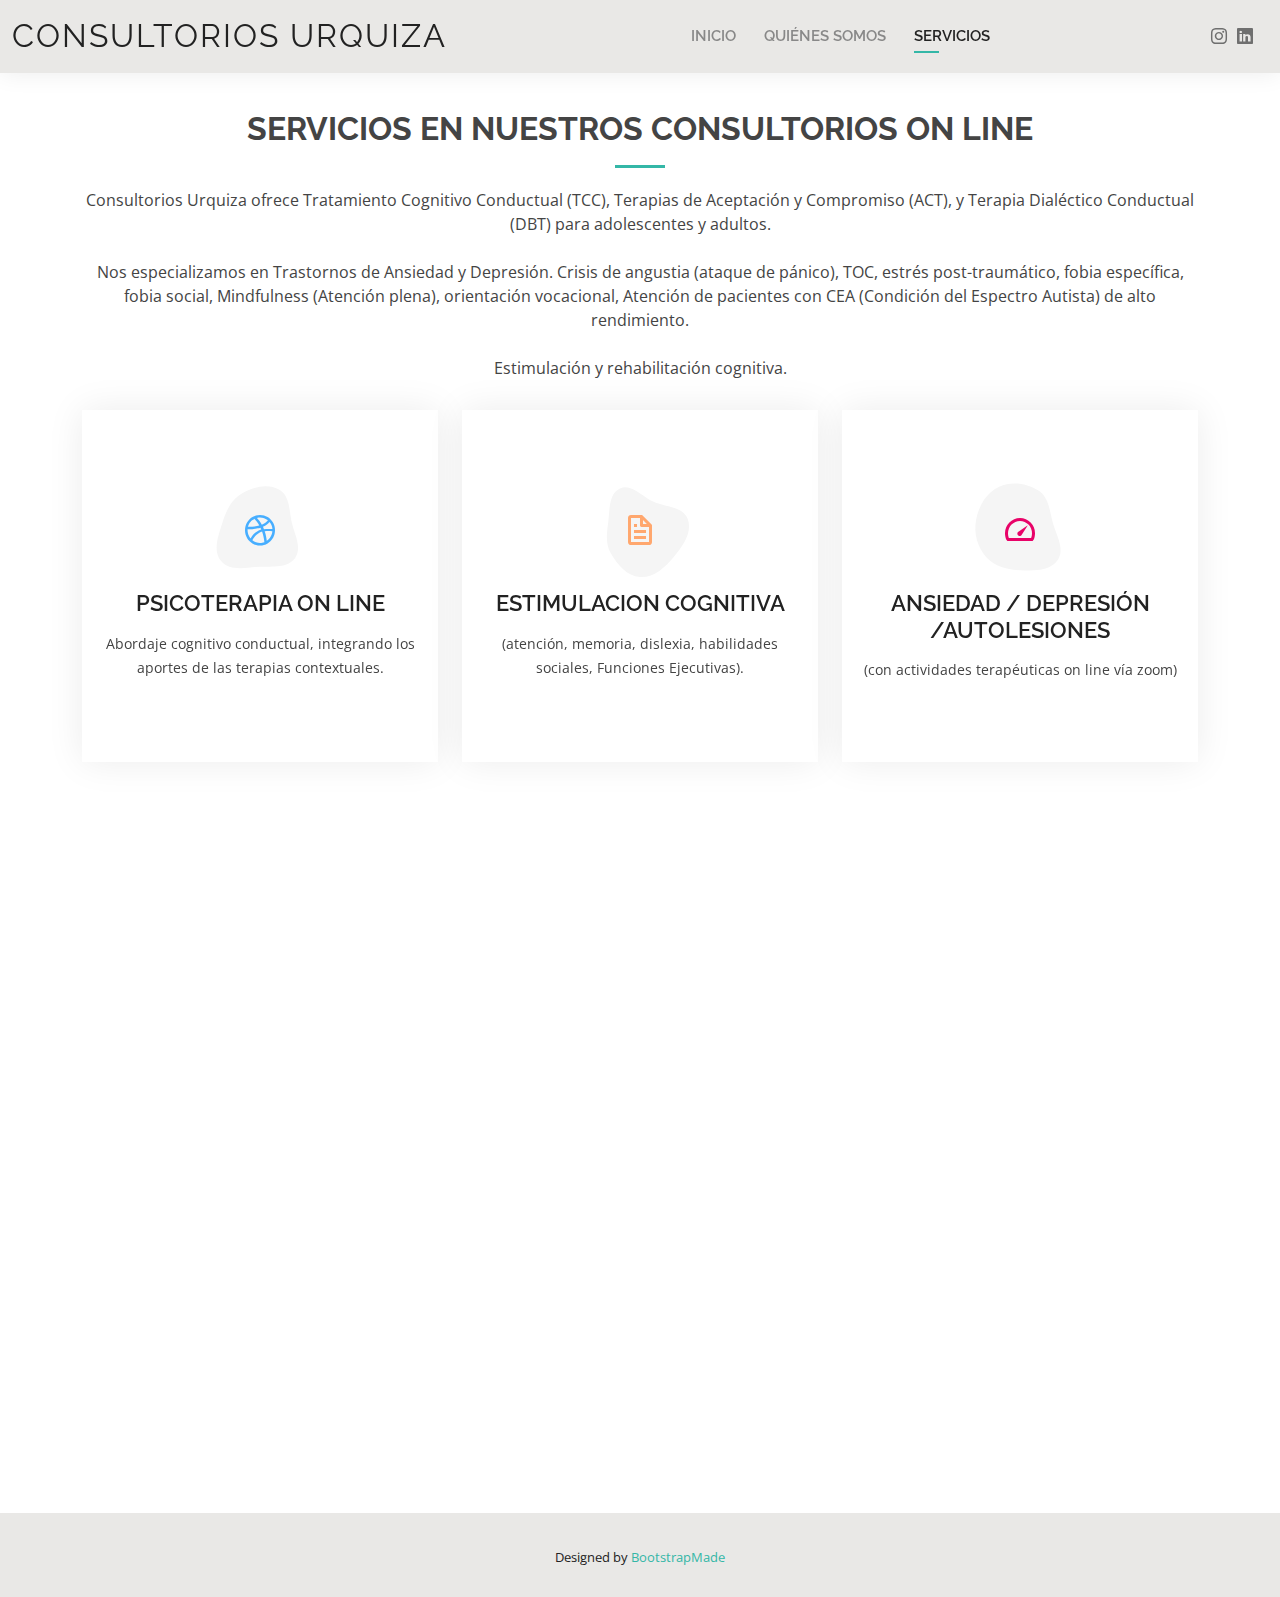
<file: services.html>
<!DOCTYPE html>
<html lang="en">

<head>
  <meta charset="utf-8">
  <meta content="width=device-width, initial-scale=1.0" name="viewport">

  <title>Consultorios Urquiza</title>
  <meta content="" name="description">
  <meta content="" name="keywords">

  <!-- Favicons -->
  <link href="assets/img/favicon.png" rel="icon">
  <link href="assets/img/apple-touch-icon.png" rel="apple-touch-icon">

  <!-- Google Fonts -->
  <link href="https://fonts.googleapis.com/css?family=Open+Sans:300,300i,400,400i,600,600i,700,700i|Raleway:300,300i,400,400i,500,500i,600,600i,700,700i|Poppins:300,300i,400,400i,500,500i,600,600i,700,700i" rel="stylesheet">

  <!-- Vendor CSS Files -->
  <link href="assets/vendor/aos/aos.css" rel="stylesheet">
  <link href="assets/vendor/bootstrap/css/bootstrap.min.css" rel="stylesheet">
  <link href="assets/vendor/bootstrap-icons/bootstrap-icons.css" rel="stylesheet">
  <link href="assets/vendor/boxicons/css/boxicons.min.css" rel="stylesheet">
  <link href="assets/vendor/glightbox/css/glightbox.min.css" rel="stylesheet">
  <link href="assets/vendor/swiper/swiper-bundle.min.css" rel="stylesheet">

  <!-- Template Main CSS File -->
  <link href="assets/css/style.css" rel="stylesheet">

  <!-- =======================================================
  * Template Name: Kelly
  * Updated: Jan 09 2024 with Bootstrap v5.3.2
  * Template URL: https://bootstrapmade.com/kelly-free-bootstrap-cv-resume-html-template/
  * Author: BootstrapMade.com
  * License: https://bootstrapmade.com/license/
  ======================================================== -->
</head>

<body>

  <!-- ======= Header ======= -->
  <header id="header" class="fixed-top">
    <div class="container-fluid d-flex justify-content-between align-items-center">

      <h1 class="logo me-auto me-lg-0"><a href="index.html">CONSULTORIOS URQUIZA</a></h1>
      <!-- Uncomment below if you prefer to use an image logo -->
      <!-- <a href="index.html" class="logo"><img src="assets/img/logo.png" alt="" class="img-fluid"></a>-->

      <nav id="navbar" class="navbar order-last order-lg-0">
        <ul>
          <li><a href="index.html">INICIO</a></li>
          <li><a href="about.html">QUIÉNES SOMOS</a></li>
          <li><a class="active" href="services.html">SERVICIOS</a></li>
        
        </ul>
        <i class="bi bi-list mobile-nav-toggle"></i>
      </nav><!-- .navbar -->

      <div class="header-social-links">
        <a href="https://www.instagram.com/consultorios.urquiza/" class="instagram"><i class="bi bi-instagram"></i></a>
        <a href="https://www.linkedin.com/in/lorena-vanesa-lavigna-99b56610b/" class="linkedin"><i class="bi bi-linkedin"></i></i></a>
      </div>

    </div>

  </header><!-- End Header -->

  <main id="main">

    <!-- ======= Services Section ======= -->
    <section id="services" class="services">
      <div class="container" data-aos="fade-up">

        <div class="section-title text-center">
          <h2>SERVICIOS EN NUESTROS CONSULTORIOS ON LINE
          </h2>
          <p>Consultorios Urquiza ofrece Tratamiento Cognitivo Conductual (TCC), Terapias de Aceptación y Compromiso (ACT), y Terapia Dialéctico Conductual (DBT) para adolescentes y adultos.</p>
          <p class="py-4"> Nos especializamos en Trastornos de Ansiedad y Depresión. Crisis de angustia (ataque de pánico), TOC, estrés post-traumático, fobia específica, fobia social, Mindfulness (Atención plena), orientación vocacional, Atención de pacientes con CEA (Condición del Espectro Autista) de alto rendimiento.</p>
          <p>Estimulación y rehabilitación cognitiva. </p>

          

          </p>
        </div>

        <div class="row">
          <div class="col-lg-4 col-md-6 d-flex align-items-stretch" data-aos="zoom-in" data-aos-delay="100">
            <div class="icon-box iconbox-blue">
              <div class="icon">
                <svg width="100" height="100" viewBox="0 0 600 600" xmlns="http://www.w3.org/2000/svg">
                  <path stroke="none" stroke-width="0" fill="#f5f5f5" d="M300,521.0016835830174C376.1290562159157,517.8887921683347,466.0731472004068,529.7835943286574,510.70327084640275,468.03025145048787C554.3714126377745,407.6079735673963,508.03601936045806,328.9844924480964,491.2728898941984,256.3432110539036C474.5976632858925,184.082847569629,479.9380746630129,96.60480741107993,416.23090153303,58.64404602377083C348.86323505073057,18.502131276798302,261.93793281208167,40.57373210992963,193.5410806939664,78.93577620505333C130.42746243093433,114.334589627462,98.30271207620316,179.96522072025542,76.75703585869454,249.04625023123273C51.97151888228291,328.5150500222984,13.704378332031375,421.85034740162234,66.52175969318436,486.19268352777647C119.04800174914682,550.1803526380478,217.28368757567262,524.383925680826,300,521.0016835830174"></path>
                </svg>
                <i class="bx bxl-dribbble"></i>
              </div>
              <h4><a href="">PSICOTERAPIA ON LINE
              </a></h4>
              <p>Abordaje cognitivo conductual, integrando los aportes de las terapias contextuales. 
              </p>
            </div>
          </div>

          <div class="col-lg-4 col-md-6 d-flex align-items-stretch mt-4 mt-md-0" data-aos="zoom-in" data-aos-delay="200">
            <div class="icon-box iconbox-orange ">
              <div class="icon">
                <svg width="100" height="100" viewBox="0 0 600 600" xmlns="http://www.w3.org/2000/svg">
                  <path stroke="none" stroke-width="0" fill="#f5f5f5" d="M300,582.0697525312426C382.5290701553225,586.8405444964366,449.9789794690241,525.3245884688669,502.5850820975895,461.55621195738473C556.606425686781,396.0723002908107,615.8543463187945,314.28637112970534,586.6730223649479,234.56875336149918C558.9533121215079,158.8439757836574,454.9685369536778,164.00468322053177,381.49747125262974,130.76875717737553C312.15926192815925,99.40240125094834,248.97055460311594,18.661163978235184,179.8680185752513,50.54337015887873C110.5421016452524,82.52863877960104,119.82277516462835,180.83849132639028,109.12597500060166,256.43424936330496C100.08760227029461,320.3096726198365,92.17705696193138,384.0621239912766,124.79988738764834,439.7174275375508C164.83382741302287,508.01625554203684,220.96474134820875,577.5009287672846,300,582.0697525312426"></path>
                </svg>
                <i class="bx bx-file"></i>
              </div>
              <h4><a href="">ESTIMULACION COGNITIVA 
              </a></h4>
              <p>
                (atención, memoria, dislexia, habilidades sociales, Funciones Ejecutivas).</p>
            </div>
          </div>

          <div class="col-lg-4 col-md-6 d-flex align-items-stretch mt-4 mt-lg-0" data-aos="zoom-in" data-aos-delay="300">
            <div class="icon-box iconbox-pink">
              <div class="icon">
                <svg width="100" height="100" viewBox="0 0 600 600" xmlns="http://www.w3.org/2000/svg">
                  <path stroke="none" stroke-width="0" fill="#f5f5f5" d="M300,541.5067337569781C382.14930387511276,545.0595476570109,479.8736841581634,548.3450877840088,526.4010558755058,480.5488172755941C571.5218469581645,414.80211281144784,517.5187510058486,332.0715597781072,496.52539010469104,255.14436215662573C477.37192572678356,184.95920475031193,473.57363656557914,105.61284051026155,413.0603344069578,65.22779650032875C343.27470386102294,18.654635553484475,251.2091493199835,5.337323636656869,175.0934190732945,40.62881213300186C97.87086631185822,76.43348514350839,51.98124368387456,156.15599469081315,36.44837278890362,239.84606092416172C21.716077023791087,319.22268207091537,43.775223500013084,401.1760424656574,96.891909868211,461.97329694683043C147.22146801428983,519.5804099606455,223.5754009179313,538.201503339737,300,541.5067337569781"></path>
                </svg>
                <i class="bx bx-tachometer"></i>
              </div>
              <h4><a href="">ANSIEDAD / DEPRESIÓN /AUTOLESIONES 
              </a></h4>
              <p>(con actividades terapéuticas on line vía zoom)
              </p>
            </div>
          </div>

          <div class="col-lg-4 col-md-6 d-flex align-items-stretch mt-4" data-aos="zoom-in" data-aos-delay="100">
            <div class="icon-box iconbox-yellow">
              <div class="icon">
                <svg width="100" height="100" viewBox="0 0 600 600" xmlns="http://www.w3.org/2000/svg">
                  <path stroke="none" stroke-width="0" fill="#f5f5f5" d="M300,503.46388370962813C374.79870501325706,506.71871716319447,464.8034551963731,527.1746412648533,510.4981551193396,467.86667711651364C555.9287308511215,408.9015244558933,512.6030010748507,327.5744911775523,490.211057578863,256.5855673507754C471.097692560561,195.9906835881958,447.69079081568157,138.11976852964426,395.19560036434837,102.3242989838813C329.3053358748298,57.3949838291264,248.02791733380457,8.279543830951368,175.87071277845988,42.242879143198664C103.41431057327972,76.34704239035025,93.79494320519305,170.9812938413882,81.28167332365135,250.07896920659033C70.17666984294237,320.27484674793965,64.84698225790005,396.69656628748305,111.28512138212992,450.4950937839243C156.20124167950087,502.5303643271138,231.32542653798444,500.4755392045468,300,503.46388370962813"></path>
                </svg>
                <i class="bx bx-layer"></i>
              </div>
              <h4><a href="">TERAPIAS COGNITIVAS COMPORTAMENTALES </a></h4>
              <p>CON LA INCORPORACIÓN DE  MINDFULNESS (Atención Plena) para el manejo del estrés y el bienestar emocional .
              </p>
            </div>
          </div>

          <div class="col-lg-4 col-md-6 d-flex align-items-stretch mt-4" data-aos="zoom-in" data-aos-delay="200">
            <div class="icon-box iconbox-red">
              <div class="icon">
                <svg width="100" height="100" viewBox="0 0 600 600" xmlns="http://www.w3.org/2000/svg">
                  <path stroke="none" stroke-width="0" fill="#f5f5f5" d="M300,532.3542879108572C369.38199826031484,532.3153073249985,429.10787420159085,491.63046689027357,474.5244479745417,439.17860296908856C522.8885846962883,383.3225815378663,569.1668002868075,314.3205725914397,550.7432151929288,242.7694973846089C532.6665558377875,172.5657663291529,456.2379748765914,142.6223662098291,390.3689995646985,112.34683881706744C326.66090330228417,83.06452184765237,258.84405631176094,53.51806209861945,193.32584062364296,78.48882559362697C121.61183558270385,105.82097193414197,62.805066853699245,167.19869350419734,48.57481801355237,242.6138429142374C34.843463184063346,315.3850353017275,76.69343916112496,383.4422959591041,125.22947124332185,439.3748458443577C170.7312796277747,491.8107796887764,230.57421082200815,532.3932930995766,300,532.3542879108572"></path>
                </svg>
                <i class="bx bx-slideshow"></i>
              </div>
              <h4><a href="">PROFESIONALES DE LA SALUD MATRICULADOS </a></h4>
              <p> DIAGNÓSTICOS Y TRATAMIENTOS DESDE UN ABORDAJE INTERDISCIPLINARIO</p>
            </div>
          </div>

          <div class="col-lg-4 col-md-6 d-flex align-items-stretch mt-4" data-aos="zoom-in" data-aos-delay="300">
            <div class="icon-box iconbox-teal">
              <div class="icon">
                <svg width="100" height="100" viewBox="0 0 600 600" xmlns="http://www.w3.org/2000/svg">
                  <path stroke="none" stroke-width="0" fill="#f5f5f5" d="M300,566.797414625762C385.7384707136149,576.1784315230908,478.7894351017131,552.8928747891023,531.9192734346935,484.94944893311C584.6109503024035,417.5663521118492,582.489472248146,322.67544863468447,553.9536738515405,242.03673114598146C529.1557734026468,171.96086150256528,465.24506316201064,127.66468636344209,395.9583748389544,100.7403814666027C334.2173773831606,76.7482773500951,269.4350130405921,84.62216499799875,207.1952322260088,107.2889140133804C132.92018162631612,134.33871894543012,41.79353780512637,160.00259165414826,22.644507872594943,236.69541883565114C3.319112789854554,314.0945973066697,72.72355303640163,379.243833228382,124.04198916343866,440.3218312028393C172.9286146004772,498.5055451809895,224.45579914871206,558.5317968840102,300,566.797414625762"></path>
                </svg>
                <i class="bx bx-arch"></i>
              </div>
              <h4><a href="">OBRAS SOCIALES</a></h4>
              <p>REALIZAMOS FACTURAS PARA REINTEGROS A OBRAS SOCIALES</p>
            </div>
          </div>

        </div>

      </div>
    </section><!-- End Services Section -->

<!-- ======= Testimonials Section ======= -->
<section id="testimonials" class="testimonials">
  <div class="container" data-aos="fade-up">

    <div class="section-title px-md-5 mx-md-5">
      <h2 class="text-center px-md-5 mx-md-5">    Llamá para organizar una primera consulta gratuita - 011 5056-3055

      </h2>
    </div>


  </div>
</section><!-- End Testimonials Section -->


  </main><!-- End #main -->

  <!-- ======= Footer ======= -->
  <footer id="footer">
    <div class="container">
      
      <div class="credits">
        <!-- All the links in the footer should remain intact. -->
        <!-- You can delete the links only if you purchased the pro version. -->
        <!-- Licensing information: https://bootstrapmade.com/license/ -->
        <!-- Purchase the pro version with working PHP/AJAX contact form: https://bootstrapmade.com/kelly-free-bootstrap-cv-resume-html-template/ -->
        Designed by <a href="https://bootstrapmade.com/">BootstrapMade</a>
      </div>
    </div>
  </footer><!-- End  Footer -->

  <a href="#" class="back-to-top d-flex align-items-center justify-content-center"><i class="bi bi-arrow-up-short"></i></a>

  <!-- Vendor JS Files -->
  <script src="assets/vendor/purecounter/purecounter_vanilla.js"></script>
  <script src="assets/vendor/aos/aos.js"></script>
  <script src="assets/vendor/bootstrap/js/bootstrap.bundle.min.js"></script>
  <script src="assets/vendor/glightbox/js/glightbox.min.js"></script>
  <script src="assets/vendor/isotope-layout/isotope.pkgd.min.js"></script>
  <script src="assets/vendor/swiper/swiper-bundle.min.js"></script>
  <script src="assets/vendor/waypoints/noframework.waypoints.js"></script>

  <!-- Template Main JS File -->
  <script src="assets/js/main.js"></script>

</body>

</html>
</file>
<file: assets/css/style.css>
/**
* Template Name: Kelly
* Updated: Jan 09 2024 with Bootstrap v5.3.2
* Template URL: https://bootstrapmade.com/kelly-free-bootstrap-cv-resume-html-template/
* Author: BootstrapMade.com
* License: https://bootstrapmade.com/license/
*/

/*--------------------------------------------------------------
# General
--------------------------------------------------------------*/
body {
  font-family: "Open Sans", sans-serif;
  color: #444444;
}

a {
  color: #34b7a7;
  text-decoration: none;
}

a:hover {
  color: #51cdbe;
  text-decoration: none;
}

h1,
h2,
h3,
h4,
h5,
h6 {
  font-family: "Raleway", sans-serif;
}

#main {
  margin-top: 50px;
}

@media (max-width: 992px) {
  #main {
    margin-top: 30px;
  }
}

/*--------------------------------------------------------------
# Preloader
--------------------------------------------------------------*/
#preloader {
  position: fixed;
  top: 0;
  left: 0;
  right: 0;
  bottom: 0;
  z-index: 9999;
  overflow: hidden;
  background: #fff;
}

#preloader:before {
  content: "";
  position: fixed;
  top: calc(50% - 30px);
  left: calc(50% - 30px);
  border: 6px solid #34b7a7;
  border-top-color: #dcf5f2;
  border-radius: 50%;
  width: 60px;
  height: 60px;
  animation: animate-preloader 1s linear infinite;
}

@keyframes animate-preloader {
  0% {
    transform: rotate(0deg);
  }

  100% {
    transform: rotate(360deg);
  }
}

/*--------------------------------------------------------------
# Back to top button
--------------------------------------------------------------*/
.back-to-top {
  position: fixed;
  visibility: hidden;
  opacity: 0;
  right: 15px;
  bottom: 15px;
  z-index: 996;
  background: #34b7a7;
  width: 40px;
  height: 40px;
  border-radius: 50px;
  transition: all 0.4s;
}

.back-to-top i {
  font-size: 24px;
  color: #fff;
  line-height: 0;
}

.back-to-top:hover {
  background: #49cbbb;
  color: #fff;
}

.back-to-top.active {
  visibility: visible;
  opacity: 1;
}

/*--------------------------------------------------------------
# Header
--------------------------------------------------------------*/
#header {
  background: #e9e8e6;
  box-shadow: 0px 0px 25px 0 rgba(0, 0, 0, 0.08);
  z-index: 997;
  padding: 15px 0;
}

#header .logo {
  font-size: 32px;
  margin: 0;
  padding: 0;
  line-height: 1;
  font-weight: 400;
  letter-spacing: 2px;
  text-transform: uppercase;
}

#header .logo a {
  color: #222222;
}

#header .logo img {
  max-height: 40px;
}

@media (max-width: 992px) {
  #header .logo {
    font-size: 28px;
  }
}

/*--------------------------------------------------------------
# Header Social Links
--------------------------------------------------------------*/
.header-social-links {
  padding-right: 15px;
}

.header-social-links a {
  color: #6f6f6f;
  padding-left: 6px;
  display: inline-block;
  line-height: 0px;
  transition: 0.3s;
  font-size: 16px;
}

.header-social-links a:hover {
  color: #34b7a7;
}

/*--------------------------------------------------------------
# Navigation Menu
--------------------------------------------------------------*/
/**
* Desktop Navigation 
*/
.navbar {
  padding: 0;
}

.navbar ul {
  margin: 0;
  padding: 0;
  display: flex;
  list-style: none;
  align-items: center;
}

.navbar li {
  position: relative;
  padding: 10px 0 10px 28px;
}

.navbar a,
.navbar a:focus {
  display: flex;
  align-items: center;
  justify-content: space-between;
  font-family: "Raleway", sans-serif;
  font-size: 15px;
  font-weight: 600;
  color: #888888;
  white-space: nowrap;
  transition: 0.3s;
  position: relative;
}

.navbar a i,
.navbar a:focus i {
  font-size: 12px;
  line-height: 0;
  margin-left: 5px;
}

.navbar>ul>li>a:before {
  content: "";
  position: absolute;
  width: 0;
  height: 2px;
  bottom: -5px;
  left: 0;
  background-color: #34b7a7;
  visibility: hidden;
  width: 0px;
  transition: all 0.3s ease-in-out 0s;
}

.navbar a:hover:before,
.navbar li:hover>a:before,
.navbar .active:before {
  visibility: visible;
  width: 25px;
}

.navbar a:hover,
.navbar .active,
.navbar .active:focus,
.navbar li:hover>a {
  color: #222222;
}

.navbar .dropdown ul {
  display: block;
  position: absolute;
  left: 14px;
  top: calc(100% + 30px);
  margin: 0;
  padding: 10px 0;
  z-index: 99;
  opacity: 0;
  visibility: hidden;
  background: #fff;
  box-shadow: 0px 0px 30px rgba(127, 137, 161, 0.25);
  transition: 0.3s;
  border-radius: 4px;
}

.navbar .dropdown ul li {
  min-width: 200px;
  padding: 0;
}

.navbar .dropdown ul a {
  padding: 10px 20px;
  font-size: 15px;
  text-transform: none;
  font-weight: 600;
}

.navbar .dropdown ul a i {
  font-size: 12px;
}

.navbar .dropdown ul a:hover,
.navbar .dropdown ul .active:hover,
.navbar .dropdown ul li:hover>a {
  color: #34b7a7;
}

.navbar .dropdown:hover>ul {
  opacity: 1;
  top: 100%;
  visibility: visible;
}

.navbar .dropdown .dropdown ul {
  top: 0;
  left: calc(100% - 30px);
  visibility: hidden;
}

.navbar .dropdown .dropdown:hover>ul {
  opacity: 1;
  top: 0;
  left: 100%;
  visibility: visible;
}

@media (max-width: 1366px) {
  .navbar .dropdown .dropdown ul {
    left: -90%;
  }

  .navbar .dropdown .dropdown:hover>ul {
    left: -100%;
  }
}

/**
* Mobile Navigation 
*/
.mobile-nav-toggle {
  color: #222222;
  font-size: 28px;
  cursor: pointer;
  display: none;
  line-height: 0;
  transition: 0.5s;
}

.mobile-nav-toggle.bi-x {
  color: #fff;
}

@media (max-width: 991px) {
  .mobile-nav-toggle {
    display: block;
  }

  .navbar ul {
    display: none;
  }
}

.navbar-mobile {
  position: fixed;
  overflow: hidden;
  top: 0;
  right: 0;
  left: 0;
  bottom: 0;
  background: rgba(9, 9, 9, 0.9);
  transition: 0.3s;
  z-index: 999;
}

.navbar-mobile .mobile-nav-toggle {
  position: absolute;
  top: 15px;
  right: 15px;
}

.navbar-mobile ul {
  display: block;
  position: absolute;
  top: 55px;
  right: 15px;
  bottom: 15px;
  left: 15px;
  padding: 10px 0;
  border-radius: 10px;
  background-color: #fff;
  overflow-y: auto;
  transition: 0.3s;
}

.navbar-mobile a,
.navbar-mobile a:focus {
  font-size: 15px;
  padding-right: 15px;
  color: #222222;
}

.navbar-mobile a:hover,
.navbar-mobile .active,
.navbar-mobile li:hover>a {
  color: #34b7a7;
}

.navbar-mobile .getstarted,
.navbar-mobile .getstarted:focus {
  margin: 15px;
}

.navbar-mobile .dropdown ul {
  position: static;
  display: none;
  margin: 10px 20px;
  padding: 10px 0;
  z-index: 99;
  opacity: 1;
  visibility: visible;
  background: #fff;
  box-shadow: 0px 0px 30px rgba(127, 137, 161, 0.25);
}

.navbar-mobile .dropdown ul li {
  min-width: 200px;
}

.navbar-mobile .dropdown ul a {
  padding: 10px 20px;
}

.navbar-mobile .dropdown ul a i {
  font-size: 12px;
}

.navbar-mobile .dropdown ul a:hover,
.navbar-mobile .dropdown ul .active:hover,
.navbar-mobile .dropdown ul li:hover>a {
  color: #34b7a7;
}

.navbar-mobile .dropdown>.dropdown-active {
  display: block;
}

/*--------------------------------------------------------------
# Hero Section
--------------------------------------------------------------*/
#hero {
  width: 100%;
  height: 100vh;
  background: url("../img/bg.webp") top right;
  background-size: cover;
}

#hero .container {
  padding-top: 70px;
  position: relative;
}

@media (max-width: 992px) {
  #hero .container {
    padding-top: 58px;
  }
}

#hero h1 {
  margin: 0;
  font-size: 48px;
  font-weight: 700;
  line-height: 56px;
  color: #222222;
}

#hero h2 {
  color: #6f6f6f;
  margin: 10px 0 0 0;
  font-size: 22px;
}

#hero .btn-about {
  font-family: "Raleway", sans-serif;
  text-transform: uppercase;
  font-weight: 600;
  font-size: 12px;
  letter-spacing: 1px;
  display: inline-block;
  padding: 12px 40px;
  border-radius: 50px;
  transition: 0.5s;
  margin-top: 30px;
  color: #fff;
  background: #34b7a7;
}

#hero .btn-about:hover {
  background: #3dc8b7;
}

@media (min-width: 1024px) {
  #hero {
    background-attachment: fixed;
  }
}

@media (max-width: 992px) {
  #hero:before {
    content: "";
    background: rgba(255, 255, 255, 0.8);
    position: absolute;
    bottom: 0;
    top: 0;
    left: 0;
    right: 0;
  }

  #hero h1 {
    font-size: 28px;
    line-height: 36px;
  }

  #hero h2 {
    font-size: 18px;
    line-height: 24px;
  }
}

/*--------------------------------------------------------------
# Sections General
--------------------------------------------------------------*/
section {
  padding: 60px 0;
}

.section-bg {
  background-color: #e7f8f6;
}

.section-title {
  text-align: center;
  padding-bottom: 30px;
}

.section-title h2 {
  font-size: 32px;
  font-weight: bold;
  text-transform: uppercase;
  margin-bottom: 20px;
  padding-bottom: 20px;
  position: relative;
}

.section-title h2::after {
  content: "";
  position: absolute;
  display: block;
  width: 50px;
  height: 3px;
  background: #34b7a7;
  bottom: 0;
  left: calc(50% - 25px);
}

.section-title p {
  margin-bottom: 0;
}

/*--------------------------------------------------------------
# Cta
--------------------------------------------------------------*/
.cta {
  background: linear-gradient(rgba(0, 0, 0, 0.6), rgba(0, 0, 0, 0.6)), url("../img/bg-1.jpg") fixed center center;
  background-size: cover;
  padding: 80px 0;
}

.cta h3 {
  color: #fff;
  font-size: 28px;
  font-weight: 700;
}

.cta p {
  color: #fff;
}

.cta .cta-btn {
  font-family: "Raleway", sans-serif;
  text-transform: uppercase;
  font-weight: 500;
  font-size: 16px;
  letter-spacing: 1px;
  display: inline-block;
  padding: 8px 20px;
  border-radius: 2px;
  transition: 0.5s;
  margin: 10px;
  border: 2px solid #fff;
  color: #fff;
}

.cta .cta-btn:hover {
  background: #34b7a7;
  border: 2px solid #34b7a7;
}

@media (max-width: 1024px) {
  .cta {
    background-attachment: scroll;
  }
}

@media (min-width: 769px) {
  .cta .cta-btn-container {
    display: flex;
    align-items: center;
    justify-content: flex-end;
  }
}

/*--------------------------------------------------------------
# About
--------------------------------------------------------------*/
.about .content h3 {
  font-weight: 700;
  font-size: 26px;
  color: #555555;
}

.about .content ul {
  list-style: none;
  padding: 0;
}

.about .content ul li {
  padding-bottom: 10px;
}

.about .content ul i {
  font-size: 20px;
  padding-right: 2px;
  color: #34b7a7;
}

.about .content p:last-child {
  margin-bottom: 0;
}

/*--------------------------------------------------------------
# Skills
--------------------------------------------------------------*/
.skills .progress {
  height: 60px;
  display: block;
  background: none;
  border-radius: 0;
}

.skills .progress .skill {
  padding: 10px 0;
  margin: 0 0 6px 0;
  text-transform: uppercase;
  display: block;
  font-weight: 600;
  font-family: "Poppins", sans-serif;
  color: #222222;
}

.skills .progress .skill .val {
  float: right;
  font-style: normal;
}

.skills .progress-bar-wrap {
  background: #f3f3f3;
}

.skills .progress-bar {
  width: 1px;
  height: 10px;
  transition: 0.9s;
  background-color: #34b7a7;
}

/*--------------------------------------------------------------
# Facts
--------------------------------------------------------------*/
.facts .counters span {
  font-size: 48px;
  display: block;
  color: #34b7a7;
}

.facts .counters p {
  padding: 0;
  margin: 0 0 20px 0;
  font-family: "Raleway", sans-serif;
  font-size: 14px;
}

/*--------------------------------------------------------------
# Testimonials
--------------------------------------------------------------*/
.testimonials .section-header {
  margin-bottom: 40px;
}

.testimonials .testimonials-carousel,
.testimonials .testimonials-slider {
  overflow: hidden;
}

.testimonials .testimonial-item {
  text-align: center;
}

.testimonials .testimonial-item .testimonial-img {
  width: 120px;
  border-radius: 50%;
  border: 4px solid #fff;
  margin: 0 auto;
}

.testimonials .testimonial-item h3 {
  font-size: 20px;
  font-weight: bold;
  margin: 10px 0 5px 0;
  color: #111;
}

.testimonials .testimonial-item h4 {
  font-size: 14px;
  color: #999;
  margin: 0 0 15px 0;
}

.testimonials .testimonial-item .quote-icon-left,
.testimonials .testimonial-item .quote-icon-right {
  color: #c8efea;
  font-size: 26px;
}

.testimonials .testimonial-item .quote-icon-left {
  display: inline-block;
  left: -5px;
  position: relative;
}

.testimonials .testimonial-item .quote-icon-right {
  display: inline-block;
  right: -5px;
  position: relative;
  top: 10px;
}

.testimonials .testimonial-item p {
  font-style: italic;
  margin: 0 auto 15px auto;
}

@media (min-width: 992px) {
  .testimonials .testimonial-item p {
    width: 80%;
  }
}

.testimonials .swiper-pagination {
  margin-top: 20px;
  position: relative;
}

.testimonials .swiper-pagination .swiper-pagination-bullet {
  width: 12px;
  height: 12px;
  background-color: #fff;
  opacity: 1;
  border: 1px solid #34b7a7;
}

.testimonials .swiper-pagination .swiper-pagination-bullet-active {
  background-color: #34b7a7;
}


/*--------------------------------------------------------------
# Services
--------------------------------------------------------------*/
.services .icon-box {
  text-align: center;
  padding: 70px 20px 80px 20px;
  transition: all ease-in-out 0.3s;
  background: #fff;
  box-shadow: 0px 0 35px 0 rgba(0, 0, 0, 0.08);
}

.services .icon-box .icon {
  margin: 0 auto;
  width: 100px;
  height: 100px;
  display: flex;
  align-items: center;
  justify-content: center;
  transition: ease-in-out 0.3s;
  position: relative;
}

.services .icon-box .icon i {
  font-size: 36px;
  transition: 0.5s;
  position: relative;
}

.services .icon-box .icon svg {
  position: absolute;
  top: 0;
  left: 0;
}

.services .icon-box .icon svg path {
  transition: 0.5s;
  fill: #f5f5f5;
}

.services .icon-box h4 {
  font-weight: 600;
  margin: 10px 0 15px 0;
  font-size: 22px;
}

.services .icon-box h4 a {
  color: #222222;
  transition: ease-in-out 0.3s;
}

.services .icon-box p {
  line-height: 24px;
  font-size: 14px;
  margin-bottom: 0;
}

.services .iconbox-blue i {
  color: #47aeff;
}

.services .iconbox-blue:hover .icon i {
  color: #fff;
}

.services .iconbox-blue:hover .icon path {
  fill: #47aeff;
}

.services .iconbox-orange i {
  color: #ffa76e;
}

.services .iconbox-orange:hover .icon i {
  color: #fff;
}

.services .iconbox-orange:hover .icon path {
  fill: #ffa76e;
}

.services .iconbox-pink i {
  color: #e80368;
}

.services .iconbox-pink:hover .icon i {
  color: #fff;
}

.services .iconbox-pink:hover .icon path {
  fill: #e80368;
}

.services .iconbox-yellow i {
  color: #ffbb2c;
}

.services .iconbox-yellow:hover .icon i {
  color: #fff;
}

.services .iconbox-yellow:hover .icon path {
  fill: #ffbb2c;
}

.services .iconbox-red i {
  color: #ff5828;
}

.services .iconbox-red:hover .icon i {
  color: #fff;
}

.services .iconbox-red:hover .icon path {
  fill: #ff5828;
}

.services .iconbox-teal i {
  color: #11dbcf;
}

.services .iconbox-teal:hover .icon i {
  color: #fff;
}

.services .iconbox-teal:hover .icon path {
  fill: #11dbcf;
}

/*--------------------------------------------------------------
# Contact
--------------------------------------------------------------*/
.contact .info {
  width: 100%;
  background: #fff;
}

.contact .info i {
  font-size: 20px;
  color: #34b7a7;
  float: left;
  width: 44px;
  height: 44px;
  background: #effbf9;
  display: flex;
  justify-content: center;
  align-items: center;
  border-radius: 50px;
  transition: all 0.3s ease-in-out;
}

.contact .info h4 {
  padding: 0 0 0 60px;
  font-size: 22px;
  font-weight: 600;
  margin-bottom: 5px;
  color: #222222;
}

.contact .info p {
  padding: 0 0 0 60px;
  margin-bottom: 0;
  font-size: 14px;
  color: #555555;
}

.contact .info .email,
.contact .info .phone {
  margin-top: 40px;
}

.contact .info .email:hover i,
.contact .info .address:hover i,
.contact .info .phone:hover i {
  background: #34b7a7;
  color: #fff;
}

.contact .php-email-form {
  width: 100%;
  background: #fff;
}

.contact .php-email-form .form-group {
  padding-bottom: 8px;
}

.contact .php-email-form .error-message {
  display: none;
  color: #fff;
  background: #ed3c0d;
  text-align: center;
  padding: 15px;
  font-weight: 600;
}

.contact .php-email-form .sent-message {
  display: none;
  color: #fff;
  background: #18d26e;
  text-align: center;
  padding: 15px;
  font-weight: 600;
}

.contact .php-email-form .loading {
  display: none;
  background: #fff;
  text-align: center;
  padding: 15px;
}

.contact .php-email-form .loading:before {
  content: "";
  display: inline-block;
  border-radius: 50%;
  width: 24px;
  height: 24px;
  margin: 0 10px -6px 0;
  border: 3px solid #18d26e;
  border-top-color: #eee;
  animation: animate-loading 1s linear infinite;
}

.contact .php-email-form input,
.contact .php-email-form textarea {
  border-radius: 4px;
  box-shadow: none;
  font-size: 14px;
}

.contact .php-email-form input:focus,
.contact .php-email-form textarea:focus {
  border-color: #34b7a7;
}

.contact .php-email-form input {
  height: 44px;
}

.contact .php-email-form textarea {
  padding: 10px 12px;
}

.contact .php-email-form button[type=submit] {
  background: #34b7a7;
  border: 0;
  padding: 10px 30px 12px 30px;
  color: #fff;
  transition: 0.4s;
  border-radius: 50px;
}

.contact .php-email-form button[type=submit]:hover {
  background: #3dc8b7;
}

@keyframes animate-loading {
  0% {
    transform: rotate(0deg);
  }

  100% {
    transform: rotate(360deg);
  }
}

/*--------------------------------------------------------------
# Footer
--------------------------------------------------------------*/
#footer {
  background: #e9e8e6;
  padding: 30px 0;
  color: #222222;
  font-size: 14px;
  text-align: center;
}

#footer .credits {
  padding-top: 5px;
  font-size: 13px;
}

#footer .credits a {
  color: #34b7a7;
}
</file>
